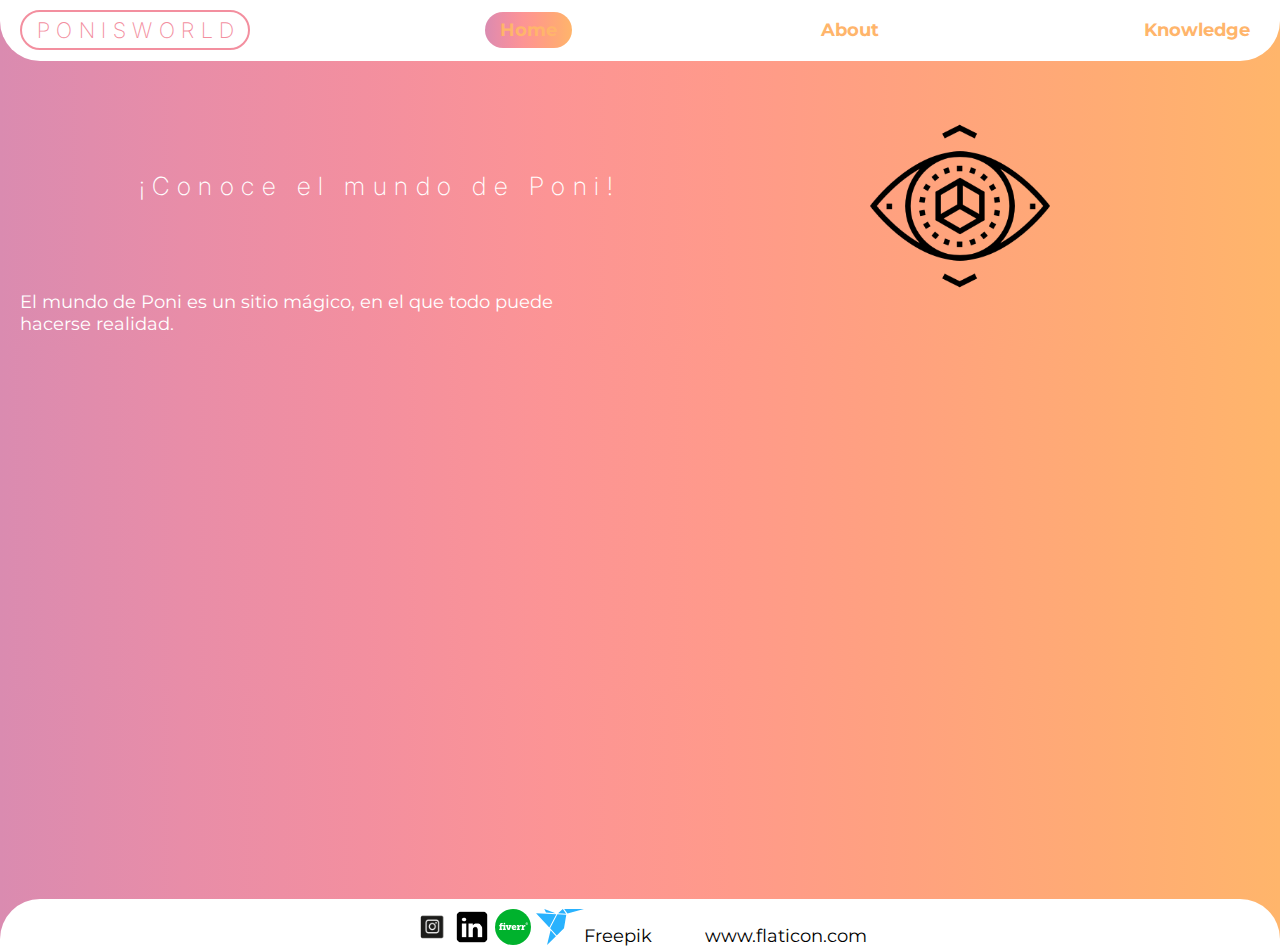
<file: index.html>
<!DOCTYPE html>
<html lang="en">
<head>
  <meta charset="UTF-8">
  <meta name="viewport" content="width=device-width, initial-scale=1.0">
  <meta http-equiv="X-UA-Compatible" content="ie=edge">
  <link rel="preconnect" href="https://fonts.gstatic.com">
<link href="https://fonts.googleapis.com/css2?family=Dosis:wght@300&family=Inter:wght@200;400&family=Montserrat:wght@200&display=swap" rel="stylesheet">
  <link rel="icon" href="">
  <link rel="stylesheet" href="assets/css/styles.css">



  <title>My first webpage</title>

</head>

<body>
<header class="header">
  <nav class="nav">
    <ul class="nav__ul">
      <li class="nav__ul-first"><h2 class="nav__ul-h2">PONISWORLD</h2></li>
      <li class="nav__ul-item active"><a class="nav__ul-a" href="#">Home</a></li>
      <li class="nav__ul-item"><a class="nav__ul-a" href="about.html">About</a></li>
      <li class="nav__ul-item"><a class="nav__ul-a nav__ul-a-last" href="knowledge.html">Knowledge</a></li>
    </ul>
  </nav>
</header>
<main class="mainGrid">
<article class="mainGrid__article">
  <h1>
    ¡Conoce el mundo de Poni!
  </h1>
  <p>
    El mundo de Poni es un sitio mágico, en el que todo puede hacerse realidad.
  </p>
</article>
<aside class="mainGrid__aside">
  <img class="logo" src="assets/img/rotate.png" alt="Vector image by freepik flaticon">
</aside>
</main>

<footer id="footer1" class="footer">
  <div class="footer__social">
    <a href="https://www.instagram.com/ponisworld"><img class="logo-social" src="assets/img/instavector.png" alt="Instagram"></a>
    <a href=""><img class="logo-social" src="assets/img/linkedinvector.png" alt="LinkedIn"></a>
    <a href=""><img class="logo-social" src="assets/img/fiverrvector.svg" alt="Fiverr"></a>
    <a href=""><img class="logo-social" src="assets/img/freelancervector.svg" alt="Freelancer"></a>
  </div>
<div id="credits" class="credits">Icons made by <br> <a href="https://www.freepik.com" title="Freepik">Freepik</a> from <a href="https://www.flaticon.com/" title="Flaticon">www.flaticon.com</a></div>
</footer>

</body>
</html>
</file>
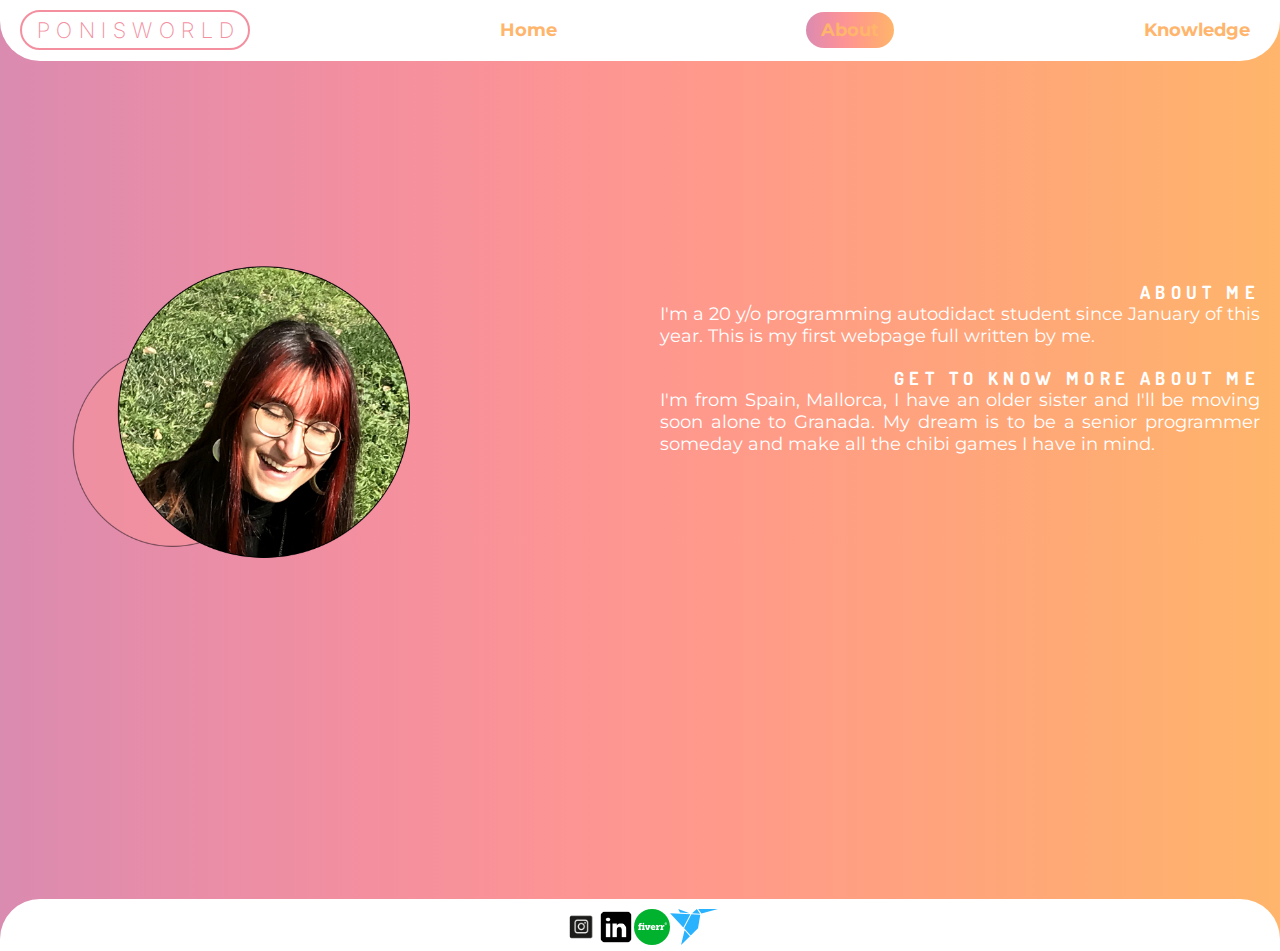
<file: about.html>
<!DOCTYPE html>
<html lang="en">
<head>
  <meta charset="UTF-8">
  <meta name="viewport" content="width=device-width, initial-scale=1.0">
  <meta http-equiv="X-UA-Compatible" content="ie=edge">
  <link rel="preconnect" href="https://fonts.gstatic.com">
<link href="https://fonts.googleapis.com/css2?family=Dosis:wght@300&family=Inter:wght@200;400&family=Montserrat:wght@200&display=swap" rel="stylesheet">
  <link rel="icon" href="">
  <link rel="stylesheet" href="assets/css/styles.css">


  <title>About Poni</title>

</head>

<body>
<header class="header">
  <nav class="nav">
    <ul class="nav__ul">
      <li class="nav__ul-first"><h2 class="nav__ul-h2">PONISWORLD</h2></li>
      <li class="nav__ul-item"><a class="nav__ul-a" href="index.html">Home</a></li>
      <li class="nav__ul-item active"><a class="nav__ul-a" href="#">About</a></li>
      <li class="nav__ul-item"><a class="nav__ul-a nav__ul-a-last" href="knowledge.html">Knowledge</a></li>
    </ul>
  </nav>
</header>
<main class="aboutGrid">
<article class="aboutGrid__article">
<img src="assets/img/yocirculito.png" alt="Ponisworld illustration portrait UI UX" class="logo-poni">
</article>

<aside class="aboutGrid__aside">
<div><h3>ABOUT ME</h3>
<p>
I'm a 20 y/o programming autodidact student since January of this year. This is my first webpage full written by me.
</p>
</div>
<div>
  <h3>
GET TO KNOW MORE ABOUT ME
</h3>
  <p>
I'm from Spain, Mallorca, I have an older sister and I'll be moving soon alone to Granada. My dream is to be a senior programmer someday and make all the chibi games I have in mind.
  </p>
</div>
</aside>
</main>
<footer id="footer2" class="footer">
    <a href="https://www.instagram.com/ponisworld"><img class="logo-social" src="assets/img/instavector.png" alt="Instagram"></a>
    <a href=""><img class="logo-social" src="assets/img/linkedinvector.png" alt="LinkedIn"></a>
    <a href=""><img class="logo-social" src="assets/img/fiverrvector.svg" alt="Fiverr"></a>
    <a href=""><img class="logo-social" src="assets/img/freelancervector.svg" alt="Freelancer"></a>
</footer>
</body>
</html>
</file>
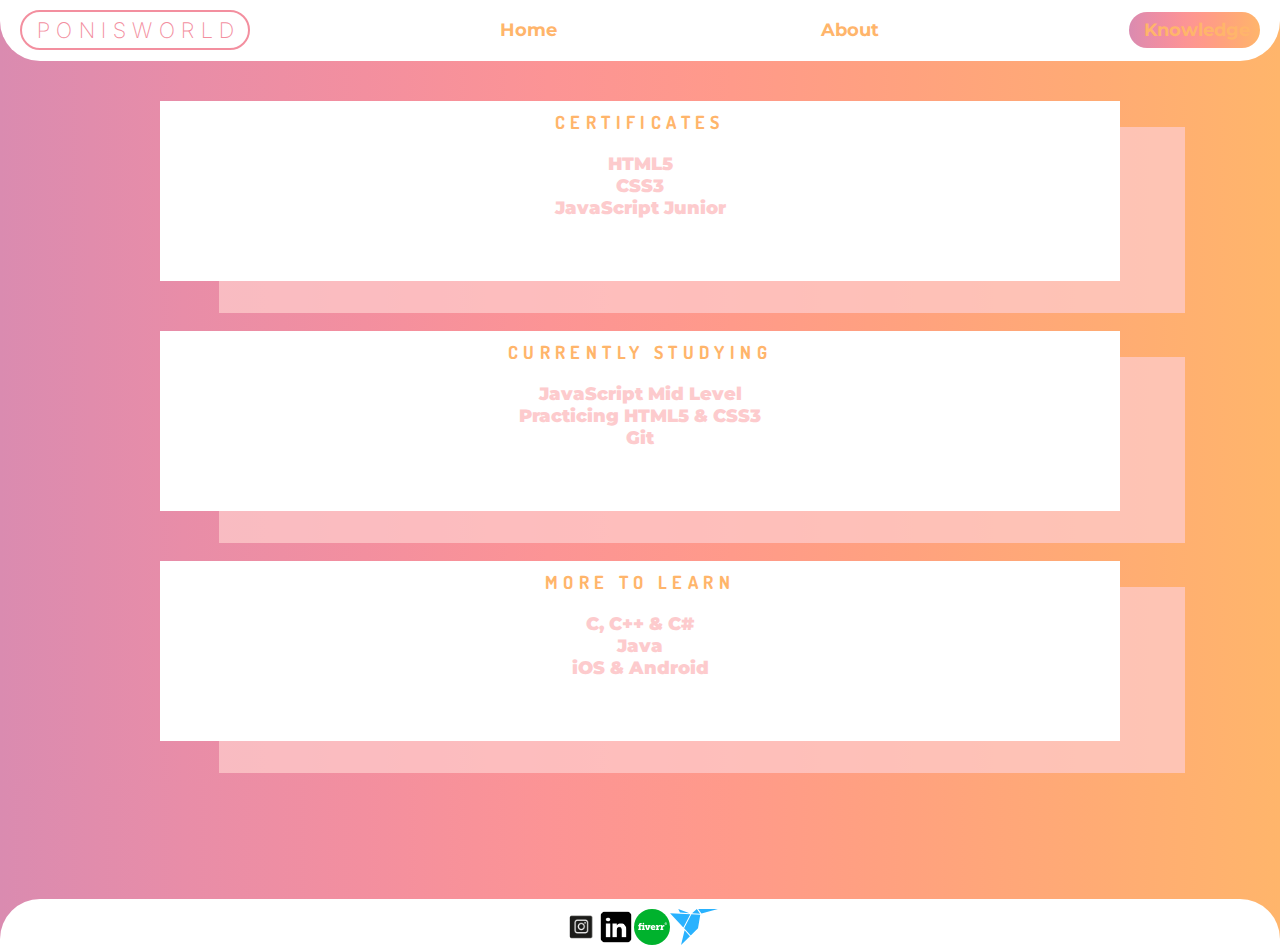
<file: knowledge.html>
<!DOCTYPE html>
<html lang="en">
<head>
  <meta charset="UTF-8">
  <meta name="viewport" content="width=device-width, initial-scale=1.0">
  <meta http-equiv="X-UA-Compatible" content="ie=edge">
  <link rel="preconnect" href="https://fonts.gstatic.com">
<link href="https://fonts.googleapis.com/css2?family=Dosis:wght@300&family=Inter:wght@200;400&family=Montserrat:wght@200&display=swap" rel="stylesheet">
  <link rel="icon" href="">
  <link rel="stylesheet" href="assets/css/styles.css">


  <title>About Poni</title>

</head>

<body>
<header class="header">
  <nav class="nav">
    <ul class="nav__ul">
      <li class="nav__ul-first"><h2 class="nav__ul-h2">PONISWORLD</h2></li>
      <li class="nav__ul-item"><a class="nav__ul-a" href="index.html">Home</a></li>
      <li class="nav__ul-item"><a class="nav__ul-a" href="about.html">About</a></li>
      <li class="nav__ul-item active"><a class="nav__ul-a nav__ul-a-last" href="#">Knowledge</a></li>
    </ul>
  </nav>
</header>
<main class="knowGrid" id="knowGrid">
<section class="knowGrid__section knowGrid__courses">
<h3>CERTIFICATES</h3>
<ul>
  <li>HTML5</li>
  <li>CSS3</li>
  <li>JavaScript Junior</li>
</ul>
</section>

<section class="knowGrid__section knowGrid__now">
<h3>CURRENTLY STUDYING</h3>
<ul>
  <li>JavaScript Mid Level</li>
  <li>Practicing HTML5 & CSS3</li>
  <li>Git</li>
</ul>
</section>

<section class="knowGrid__section knowGrid__dreams">
<h3>MORE TO LEARN</h3>
<ul>
  <li>C, C++ & C#</li>
  <li>Java</li>
  <li>iOS & Android</li>
</ul>
</section>
</main>

<footer class="footer" id="footer3">
    <a href="https://www.instagram.com/ponisworld"><img class="logo-social" src="assets/img/instavector.png" alt="Instagram"></a>
    <a href=""><img class="logo-social" src="assets/img/linkedinvector.png" alt="LinkedIn"></a>
    <a href=""><img class="logo-social" src="assets/img/fiverrvector.svg" alt="Fiverr"></a>
    <a href=""><img class="logo-social" src="assets/img/freelancervector.svg" alt="Freelancer"></a>

</footer>
</body>
</html>
</file>
<file: assets/css/styles.css>
/*ASPECTOS GENERALES

margin padding y fuente*/
:root {
  --rosaclaro:#f38f9f;
  --rosafuerte:#fc9495;
  --naranja:#ffb56b;
}

* {
  margin: 0;
  padding: 0;
  font-family: 'Montserrat', cursive;
  box-sizing: border-box;
  font-size: 18px
}




@media only screen and (max-width:420px) {
  body {
    position:relative;
    display:grid;
    grid-template-columns: 1fr;
    grid-template-rows:1fr 10fr 1fr;
    grid-template-areas:
    "header"
    "main"
    "main"
    "main"
    "footer";
    width:100%;
    background-size: cover;
    height: 100vh;
  }

  header {
    width: 100vw;
  }
.footer {
  justify-self:flex-end;
}
}

@media only screen and (max-width:600px) {
  * {
    font-size:14px;
  }
}

@media only screen and (max-width:320px) {
  * {font-size:10px}
}
/*Fuente de letra para títulos*/
h1, h2 {
  font-family: 'Inter', sans-serif;
  font-weight: 200 ;
  font-size: 25px;
  letter-spacing: 0.3em;
}

h3, h4, h5, h6 {
  font-family: 'Dosis', sans-serif;
}
/*Enlaces sin decoración*/
a {
  text-decoration: none;
  color: #000;
}
/*Listas sin decoración*/
li {
  list-style-type: none;
}
*::selection {
  color: var(--rosaclaro);
  background-color: #fff;
}
img {width: 100%;}
/*HEADER

fondo blanco del header, margen, padding, borde redondeado...*/
.header {
  background: #fff;
  box-sizing: content-box;
  border-radius: 0 0 40px 40px;
  margin: -1px 0 10px 0;
  padding: 1px 0;
}

/*display flex del header: alineación, márgenes*/
.nav__ul {
  display: flex;
  justify-content: space-between;
  align-items: center;
  margin: 10px 20px;
}
/*Color de los enlaces y grosor, padding extra*/
.nav__ul-a {
  color: var(--naranja);
  font-weight: bold;
  padding: 7px 15px;
}
/*Ponisworld logo, color, borde, padding y radio*/
.nav__ul-h2 {
  color: var(--rosaclaro);
  border: 2px solid var(--rosaclaro);
  padding: 5px 7px 5px 15px;
  border-radius: 40px;
  font-size: 1.2em;
}
/*Efecto hover para el logo*/
.nav__ul-h2:hover {
  color: #fff;
  background-color: var(--rosaclaro);
  transition: all 1s ease-in;
}
/*Último enlace más padding:
quedaba pegado al final si no*/
.nav__ul-a-last {
  padding-right: 10px;
}
/*Efecto hover para los enlaces*/
.nav__ul-a:hover {
  color: #fff;
  background: linear-gradient(180deg, #da8bb0, #e88da8, var(--rosaclaro), var(--rosafuerte), #ff9a8a, #ffa27e, #ffab74, var(--naranja));
  border-radius: 40px;
}
/*Página activa efecto visual*/
.active {
  padding: 7px 0px;
  border-radius: 40px;
  color: #fff;
  background: linear-gradient(90deg, #da8bb0, #e88da8, var(--rosaclaro), var(--rosafuerte), #ff9a8a, #ffa27e, #ffab74, var(--naranja));
}

/*Fondo gradiente en todo el body*/
body {
  background: linear-gradient(90deg, #da8bb0, #e88da8, var(--rosaclaro), var(--rosafuerte), #ff9a8a, #ffa27e, #ffab74, var(--naranja));
  position: relative;
  color: #fff;
}


/*MAIN GRID
display grid
grid-template y posición*/
.mainGrid {
  color: #fff;
  display: grid;
  align-items: center;
  grid-template-columns: 1fr 1fr;
  grid-template-rows: 1fr;
  grid-template-areas:
  "mainGrid__article mainGrid__aside";

}
/*grid area y aside*/
.mainGrid__aside {
  grid-area: mainGrid__aside;
}

.mainGrid__aside {
  margin: 10px 20px;
}
/*imagen del main
posición y tamaño*/
.logo {
  width: 10em;
  height: 10em;
}
.mainGrid__aside {
  margin: auto;
}
/*Grid area
alineación article y posicionamiento*/
.mainGrid__article {
  grid-area: mainGrid__article;
}

.mainGrid__article {
  display: flex;
  flex-direction: column;
  padding: 10px 20px;
}

.mainGrid__article > h1 {
  text-align: right;
  padding: 10vh 0;
}

.mainGrid__article > p {
  margin: auto;
}

.mainGrid__aside > .logo {

}

/*posicionamiento del footer
color, borde, alineación*/
.footer {
  position: absolute;
  top: 100vh;
  display: flex;
  width: 100%;
  background-color: #fff;
  border-radius: 40px 40px 0 0;
  justify-content: center;
  align-items: center;
}

.aboutGrid__article > h2 {
  font-weight: bolder;
}
/*tamaño logos*/
.logo-social {
  width: auto;
  height: 2em;
  margin: 10px 0 0 0;
}

/*GRID DEL ABOUT 2X2*/
.aboutGrid {
  display: grid;
  grid-template-columns: 1fr 1fr;
  grid-template-rows: 1fr 1fr;
  grid-template-areas:
  "aboutGrid__article aboutGrid__aside"
  "aboutGrid__article aboutGrid__aside";
}

/*tamaño proporcional de foto*/
.logo-poni {
  position: absolute;
  width: 40vw;
  height: auto;
  top: 25vh;
}

.aboutGrid__aside{
  position: relative;
  top: 20vh;
  text-align: justify;
  padding: 10px 20px;
}

.aboutGrid__aside div {
  margin: 20px 0;
}

.aboutGrid__aside > div > h3 {
  letter-spacing: 0.3em;
  text-align: right;
}

@media only screen and (max-width: 550px) {
  .nav__ul-first {
    display: none;
  }
}

@media only screen and (orientation:landscape) and (max-height:500px) {
  .aboutGrid__aside {
    position: absolute;
    left: 30vw;
    top: 15vh;
    margin: 1px 20px;
  }
}

@media only screen and (max-width:500px) {
  .aboutGrid__aside {
    position: absolute;
    top: 40vh;
    margin: 10px 20px;
  }
}

/*PÁGINA knowledge
GRID Y SECTIONS*/
.knowGrid {
  display: grid;
  grid-template-columns: 1fr;
  grid-template-rows: 1fr 1fr 1fr;
  align-items: center;
  grid-gap: 50px;
  margin: 40px 20px;
}

@media only screen and (min-width: 600px) {
  .knowGrid {
    justify-items:center;
  }
}
.knowGrid__section {
  background-color: #fff;
  color: rgb(253,203,205);
  width: 75vw;
  height: 20vh;
  align-self: center;
  box-shadow: 62px 29px 0px 3px  rgba(253,203,203,0.75);
  text-align:center;
  padding: 10px 20px;
}

.knowGrid__section > h3 {
  color: var(--naranja);
  letter-spacing: 0.3em;
}

.knowGrid__section > ul {
  margin: 20px 10px;
}
@media only screen and (max-width:400px) {
.knowGrid__section > ul {
  margin: auto;
}
}

@media only screen and (min-width:600px) {
  .knowGrid__section {
    font-weight: 900;
  }
}
</file>
